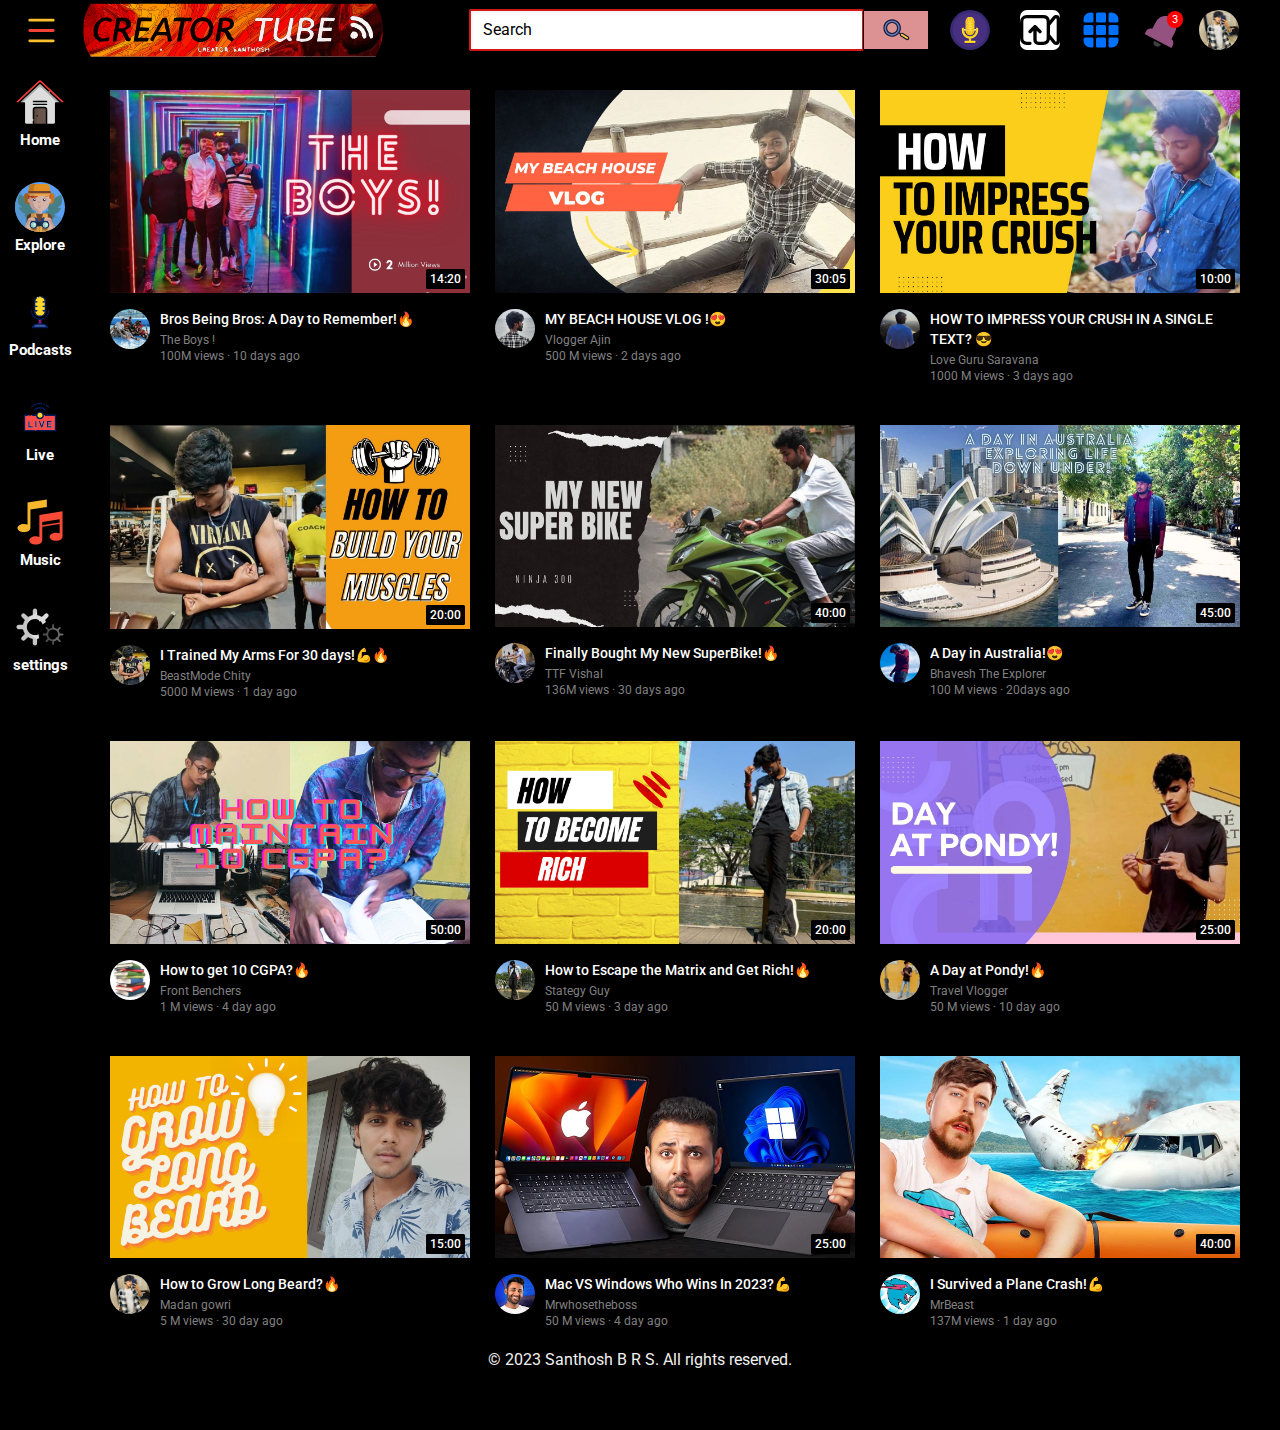
<file: index.html>
<!DOCTYPE html>
<html>
    <head>
        <title>CREATOR TUBE | SANTHOSH</title>
        <link rel="preconnect" href="https://fonts.googleapis.com">
<link rel="preconnect" href="https://fonts.gstatic.com" crossorigin>
<link href="https://fonts.googleapis.com/css2?family=Roboto:wght@500&display=swap" rel="stylesheet">
 <link rel="stylesheet" href="styles/general.css" >  
 <link rel="stylesheet" href="styles/header.css" >
 <link rel="stylesheet" href="styles/video.css" >
 <link rel="stylesheet" href="styles/sidebar.css" >
    </head>


    <body>
        <div class="header">
          
            <div class="left-section">
             <img class="menu-logo"
             src="icons/menu.svg">
             <img class="youtube-logo"
             src="icons/creator logo.svg">

            </div>
            <div class="middle-section">
                <input class="search-bar" type="text" placeholder="Search">
                <button class="search-button">
                    <img class="search-img"
                    src="icons/search.svg">
                    <div class="tool-tip"> Search</div>
                </button>
                <button class="voice-button">
                    <img class="voice-img"
                     src="icons/voice-search-icon.svg">
                     <div class="tool-tip"> Voice search</div>
                </button>
            </div>
            <div class="right-section">
                <div class="video-container">
                    <img class="video-icon"
               src ="icons/video icon.svg">
               <div class="tool-tip"> Upload </div>
                </div>
                <div class="app-container">
                    <img class="apps-icon"
                src="icons/youtube-apps.svg">
                <div class="tool-tip"> Apps</div>
                </div>
               
                <div class="notification-container">
                    <img class="notification-icon"
                src="icons/notifications.svg">
                <div class="notification-count">3</div>
                <div class="tool-tip"> Notification</div>
                </div>
                <div class="user-container">
                    <img class="channel-pic"
                    src="covers/channelpicture.jpg">
                    <div class="tool-tip"> USER:SANTHOSH</div>
                </div>
                
                

                
            </div>
        </div>

        <div class="sidebar"> 
            <div class="sidebar-link">
               <img src="icons/homeicon.svg" >
               <div>Home</div>
            </div>
            <div class="sidebar-link"> 
                <img src="icons/explore.svg" >
                <div>Explore</div>
            </div>
            <div class="sidebar-link">
                <img src="icons/podcast.svg" >
                <div>Podcasts</div>
            </div>
            <div class="sidebar-link"> 
                <img src="icons/vids.svg" >
                <div>Live</div>
            </div>
            <div class="sidebar-link">
                <img src="icons/music.svg" > 
                <div>Music</div>
            </div>
            <div class="sidebar-link">
                <img src="icons/settings.svg" > 
                <div>settings</div>
            </div>

        </div>
        
        <div class="video-grid">
            <div class="video-preview">
                <div class="thumbnail-row">
           
            <img class="thumbnail" src="thumbnails/THE BOYS.jpg">
               <div class="video-time">
                14:20
               </div>
        </div>
    
            <div class="video-info-grid">
                <div class="channel-pic">
                    <img  class="profile-pic" src="covers/boys-icon.jpg">
                </div>
                <div class="video-info">
                    <a  class="link-to" target="_blank"
            href="https://www.youtube.com/watch?v=D5r5Q3buNGQ">
                    <p class="video-title">Bros Being Bros: A Day to Remember!&#128293; </p>
                    </a>
            
            <p class="video-author">The Boys !</p>
            <p class="video-stats">100M views &#183; 10 days ago </p>
                </div>
               
            
            </div>
       </div>
    
    
      
        
       <div class="video-preview">
           <div class="thumbnail-row">
      
       <img class="thumbnail" src="thumbnails/ajin thumbnail.jpg">
        <div class="video-time">
            30:05
        </div>  
    </div>
    
       <div class="video-info-grid">
           <div class="channel-pic">
               <img  class="profile-pic" src="covers/ajin cover.jpeg">
           </div>
           <div class="video-info">
            <a  class="link-to" target="_blank"
            href="https://www.youtube.com/watch?v=R2J2aSAlyjQ">
               <p class="video-title"> MY BEACH HOUSE VLOG !&#128525; </p>
            </a>
       <p class="video-author">Vlogger Ajin</p>
       <p class="video-stats">500 M views &#183; 2 days ago </p>
           </div>
          
       
       </div>
    </div>
    
    <div class="video-preview">
        <div class="thumbnail-row">
    
    <img class="thumbnail" src="thumbnails/saravana tn.jpg">
     <div class="video-time">
        10:00
     </div>
            
</div>
    
    <div class="video-info-grid">
        <div class="channel-pic">
            <img  class="profile-pic" src="covers/saravana cover.jpeg">
        </div>
        <div class="video-info">
            <a class="link-to" target="_blank"
            href="https://www.youtube.com/watch?v=9yDW-qX1h-o">
            <p class="video-title"> HOW TO IMPRESS YOUR CRUSH IN A SINGLE TEXT?	&#128526; </p>
            </a>
    
    <p class="video-author">Love Guru Saravana</p>
    <p class="video-stats">1000 M views &#183; 3 days ago </p>
        </div>
       
    
    </div>
    </div>
    
    
    
    
    <div class="video-preview">
    <div class="thumbnail-row">
    
    <img class="thumbnail" src="thumbnails/chity.jpg">
    <div class="video-time">
        20:00
     </div>    
</div>
    
    <div class="video-info-grid">
    <div class="channel-pic">
       <img  class="profile-pic" src="covers/chity-icon.jpeg">
    </div>
    <div class="video-info">
        <a  class="link-to" target="_blank"
            href="https://www.youtube.com/watch?v=glDmiut0MlM">
       <p class="video-title">
       I Trained My Arms For 30 days!&#128170;&#128293;</p>
        </a>
    <p class="video-author">BeastMode Chity</p>
    <p class="video-stats">5000 M views &#183; 1 day ago </p>
    </div>
    
    
    </div>
    </div>
    
    <div class="video-preview">
        <div class="thumbnail-row">
    
    <img class="thumbnail" src="thumbnails/vishal.jpeg">
       
    <div class="video-time">
        40:00
     </div>
    </div>
    
    <div class="video-info-grid">
        <div class="channel-pic">
            <img  class="profile-pic" src="covers/vishal-icon.jpeg">
        </div>
        <div class="video-info">
            <a  class="link-to" target="_blank"
            href="https://www.youtube.com/watch?v=IbsWzBJWre4">
            <p class="video-title"> Finally Bought My New SuperBike!&#128293; </p>
            </a>
    <p class="video-author">TTF Vishal</p>
    <p class="video-stats">136M views &#183; 30 days ago </p>
        </div>
       
    
    </div>
    </div>
    
    
    
    
    <div class="video-preview">
    <div class="thumbnail-row">
    
    <img class="thumbnail" src="thumbnails/bhavesh.jpeg">
    <div class="video-time">
        45:00
     </div>
</div>
    
    <div class="video-info-grid">
    <div class="channel-pic">
       <img  class="profile-pic" src="covers/bhavesh-icon.jpeg">
    </div>
    <div class="video-info">
        <a  class="link-to" target="_blank"
        href="https://www.youtube.com/watch?v=tYfD7teA65w">
       <p class="video-title"> A Day in Australia!&#128525; </p>
        </a>
    <p class="video-author">Bhavesh The Explorer</p>
    <p class="video-stats">100 M views &#183; 20days ago </p>
    </div>
    
    
    </div>
    </div>  

    <div class="video-preview">
        <div class="thumbnail-row">
        
        <img class="thumbnail" src="thumbnails/bharath.jpg">
        <div class="video-time">
            50:00
         </div>    
    </div>
        
        <div class="video-info-grid">
        <div class="channel-pic">
           <img  class="profile-pic" src="covers/bharath.jpg">
        </div>
        <div class="video-info">
            <a  class="link-to" target="_blank"
            href="https://www.youtube.com/watch?v=qkdUGC-izus">
           <p class="video-title">
          How to get 10 CGPA?&#128293;</p>
            </a>
        <p class="video-author">Front Benchers</p>
        <p class="video-stats">1 M views &#183; 4 day ago </p>
        </div>
        
        
        </div>
        </div>
        <div class="video-preview">
            <div class="thumbnail-row">
            
            <img class="thumbnail" src="thumbnails/suvarath.jpg">
            <div class="video-time">
                20:00
             </div>    
        </div>
            
            <div class="video-info-grid">
            <div class="channel-pic">
               <img  class="profile-pic" src="covers/suvarath.jpeg">
            </div>
            <div class="video-info">
                <a  class="link-to" target="_blank"
            href="https://www.youtube.com/watch?v=PjPkwLL77Jw">
               <p class="video-title">
               How to Escape the Matrix and Get Rich!&#128293;</p>
                </a>
            <p class="video-author"> Stategy Guy</p>
            <p class="video-stats">50 M views &#183; 3 day ago </p>
            </div>
            
            
            </div>
            </div>
            <div class="video-preview">
                <div class="thumbnail-row">
                
                <img class="thumbnail" src="thumbnails/nithin.jpg">
                <div class="video-time">
                    25:00
                 </div>    
            </div>
                
                <div class="video-info-grid">
                <div class="channel-pic">
                   <img  class="profile-pic" src="covers/nithin.jpeg">
                </div>
                <div class="video-info">
                    <a  class="link-to" target="_blank"
                    href="https://www.youtube.com/watch?v=Wu6oCBEE5bQ">
                   <p class="video-title">
                    A Day at Pondy!&#128293;</p>
                    </a>
                
                <p class="video-author">Travel Vlogger</p>
                <p class="video-stats">50 M views &#183; 10 day ago </p>
                </div>
                
                
                </div>
                </div>
                <div class="video-preview">
                    <div class="thumbnail-row">
                    
                    <img class="thumbnail" src="thumbnails/santhosh-thumbnail.jpeg">
                    <div class="video-time">
                        15:00
                     </div>    
                </div>
                    
                    <div class="video-info-grid">
                    <div class="channel-pic">
                       <img  class="profile-pic" src="covers/channelpicture.jpg">
                    </div>
                    <div class="video-info">
                        <a  class="link-to" target="_blank"
                    href="https://www.youtube.com/watch?v=tuc0rYO03NQ">
                       <p class="video-title">
                            How to Grow Long Beard?&#128293;</p>
                        </a>
                    
                    <p class="video-author">Madan gowri</p>
                    <p class="video-stats">5 M views &#183; 30 day ago </p>
                    </div>
                    
                    
                    </div>
                    </div>

                    <div class="video-preview">
                        <div class="thumbnail-row">
                        
                        <img class="thumbnail" src="thumbnails/mrboss.webp">
                        <div class="video-time">
                            25:00
                         </div>    
                    </div>
                        
                        <div class="video-info-grid">
                        <div class="channel-pic">
                           <img  class="profile-pic" src="covers/mrboss cover.jpg">
                        </div>
                        <div class="video-info">
                            <a  class="link-to" target="_blank"
                            href="https://www.youtube.com/watch?v=r7COWvxlN5g">
                           <p class="video-title">
                           Mac VS Windows Who Wins In 2023?&#128170;</p>
                            </a>
                        
                        <p class="video-author">Mrwhosetheboss</p>
                        <p class="video-stats">50 M views &#183; 4 day ago </p>
                        </div>
                        
                        
                        </div>
                        </div>

                        <div class="video-preview">
                            <div class="thumbnail-row">
                            
                            <img class="thumbnail" src="thumbnails/beast.webp">
                            <div class="video-time">
                                40:00
                             </div>    
                        </div>
                            
                            <div class="video-info-grid">
                            <div class="channel-pic">
                               <img  class="profile-pic" src="covers/beast cover.jpg">
                            </div>
                            <div class="video-info">
                                <a  class="link-to" target="_blank"
                                href="https://www.youtube.com/watch?v=jdMNoQE3mIQ">
                               <p class="video-title">
                              I Survived a Plane Crash!&#128170;</p>
                                </a>
                            
                            <p class="video-author">MrBeast</p>
                            <p class="video-stats">137M views &#183; 1 day ago </p>
                            </div>
                            
                            
                            </div>
                            </div>


        </div>
        <div class="owner">  
           &copy; 2023 Santhosh B R S. All rights reserved.</div>

        




   
   
   
   
</body>
</html>
</file>
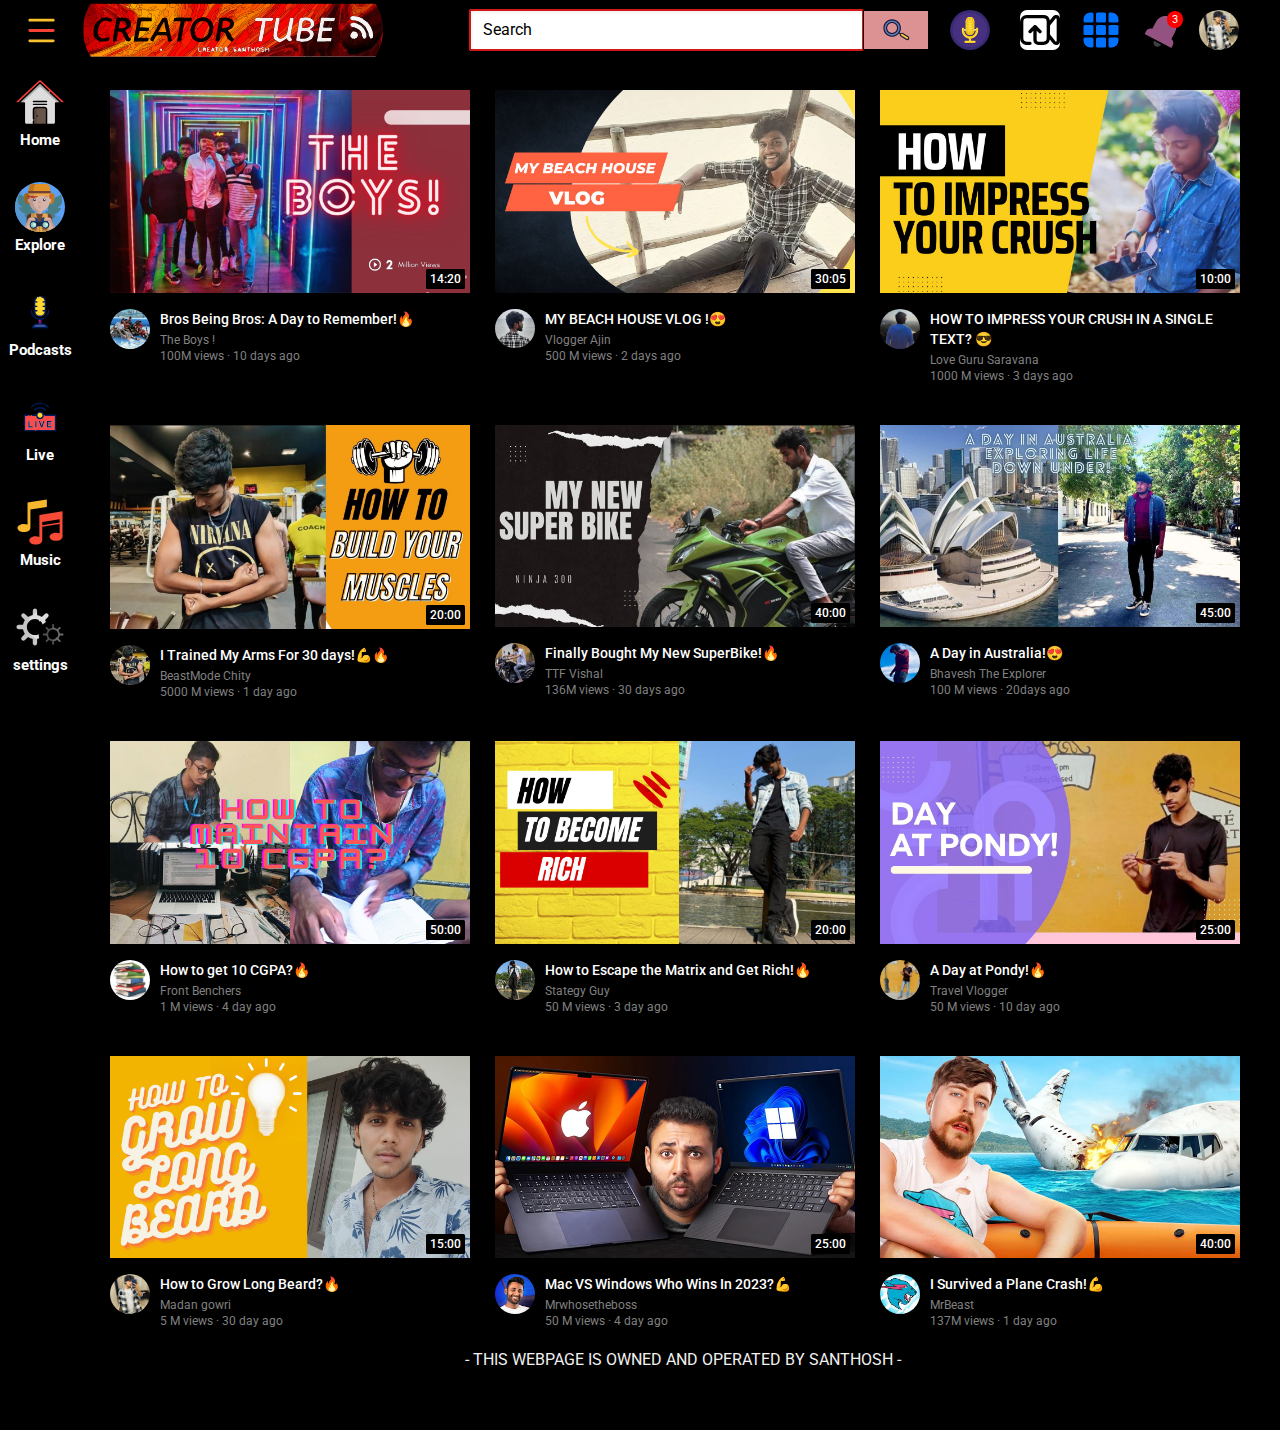
<file: youtube.html>
<!DOCTYPE html>
<html>
    <head>
        <title>CREATOR TUBE | SANTHOSH</title>
        <link rel="preconnect" href="https://fonts.googleapis.com">
<link rel="preconnect" href="https://fonts.gstatic.com" crossorigin>
<link href="https://fonts.googleapis.com/css2?family=Roboto:wght@500&display=swap" rel="stylesheet">
 <link rel="stylesheet" href="styles/general.css" >  
 <link rel="stylesheet" href="styles/header.css" >
 <link rel="stylesheet" href="styles/video.css" >
 <link rel="stylesheet" href="styles/sidebar.css" >
    </head>


    <body>
        <div class="header">
          
            <div class="left-section">
             <img class="menu-logo"
             src="icons/menu.svg">
             <img class="youtube-logo"
             src="icons/creator logo.svg">

            </div>
            <div class="middle-section">
                <input class="search-bar" type="text" placeholder="Search">
                <button class="search-button">
                    <img class="search-img"
                    src="icons/search.svg">
                    <div class="tool-tip"> Search</div>
                </button>
                <button class="voice-button">
                    <img class="voice-img"
                     src="icons/voice-search-icon.svg">
                     <div class="tool-tip"> Voice search</div>
                </button>
            </div>
            <div class="right-section">
                <div class="video-container">
                    <img class="video-icon"
               src ="icons/video icon.svg">
               <div class="tool-tip"> Upload </div>
                </div>
                <div class="app-container">
                    <img class="apps-icon"
                src="icons/youtube-apps.svg">
                <div class="tool-tip"> Apps</div>
                </div>
               
                <div class="notification-container">
                    <img class="notification-icon"
                src="icons/notifications.svg">
                <div class="notification-count">3</div>
                <div class="tool-tip"> Notification</div>
                </div>
                <div class="user-container">
                    <img class="channel-pic"
                    src="covers/channelpicture.jpg">
                    <div class="tool-tip"> USER:SANTHOSH</div>
                </div>
                
                

                
            </div>
        </div>

        <div class="sidebar"> 
            <div class="sidebar-link">
               <img src="icons/homeicon.svg" >
               <div>Home</div>
            </div>
            <div class="sidebar-link"> 
                <img src="icons/explore.svg" >
                <div>Explore</div>
            </div>
            <div class="sidebar-link">
                <img src="icons/podcast.svg" >
                <div>Podcasts</div>
            </div>
            <div class="sidebar-link"> 
                <img src="icons/vids.svg" >
                <div>Live</div>
            </div>
            <div class="sidebar-link">
                <img src="icons/music.svg" > 
                <div>Music</div>
            </div>
            <div class="sidebar-link">
                <img src="icons/settings.svg" > 
                <div>settings</div>
            </div>

        </div>
        
        <div class="video-grid">
            <div class="video-preview">
                <div class="thumbnail-row">
           
            <img class="thumbnail" src="thumbnails/THE BOYS.jpg">
               <div class="video-time">
                14:20
               </div>
        </div>
    
            <div class="video-info-grid">
                <div class="channel-pic">
                    <img  class="profile-pic" src="covers/boys-icon.jpg">
                </div>
                <div class="video-info">
                    <a  class="link-to" target="_blank"
            href="https://www.youtube.com/watch?v=D5r5Q3buNGQ">
                    <p class="video-title">Bros Being Bros: A Day to Remember!&#128293; </p>
                    </a>
            
            <p class="video-author">The Boys !</p>
            <p class="video-stats">100M views &#183; 10 days ago </p>
                </div>
               
            
            </div>
       </div>
    
    
      
        
       <div class="video-preview">
           <div class="thumbnail-row">
      
       <img class="thumbnail" src="thumbnails/ajin thumbnail.jpg">
        <div class="video-time">
            30:05
        </div>  
    </div>
    
       <div class="video-info-grid">
           <div class="channel-pic">
               <img  class="profile-pic" src="covers/ajin cover.jpeg">
           </div>
           <div class="video-info">
            <a  class="link-to" target="_blank"
            href="https://www.youtube.com/watch?v=R2J2aSAlyjQ">
               <p class="video-title"> MY BEACH HOUSE VLOG !&#128525; </p>
            </a>
       <p class="video-author">Vlogger Ajin</p>
       <p class="video-stats">500 M views &#183; 2 days ago </p>
           </div>
          
       
       </div>
    </div>
    
    <div class="video-preview">
        <div class="thumbnail-row">
    
    <img class="thumbnail" src="thumbnails/saravana tn.jpg">
     <div class="video-time">
        10:00
     </div>
            
</div>
    
    <div class="video-info-grid">
        <div class="channel-pic">
            <img  class="profile-pic" src="covers/saravana cover.jpeg">
        </div>
        <div class="video-info">
            <a class="link-to" target="_blank"
            href="https://www.youtube.com/watch?v=9yDW-qX1h-o">
            <p class="video-title"> HOW TO IMPRESS YOUR CRUSH IN A SINGLE TEXT?	&#128526; </p>
            </a>
    
    <p class="video-author">Love Guru Saravana</p>
    <p class="video-stats">1000 M views &#183; 3 days ago </p>
        </div>
       
    
    </div>
    </div>
    
    
    
    
    <div class="video-preview">
    <div class="thumbnail-row">
    
    <img class="thumbnail" src="thumbnails/chity.jpg">
    <div class="video-time">
        20:00
     </div>    
</div>
    
    <div class="video-info-grid">
    <div class="channel-pic">
       <img  class="profile-pic" src="covers/chity-icon.jpeg">
    </div>
    <div class="video-info">
        <a  class="link-to" target="_blank"
            href="https://www.youtube.com/watch?v=glDmiut0MlM">
       <p class="video-title">
       I Trained My Arms For 30 days!&#128170;&#128293;</p>
        </a>
    <p class="video-author">BeastMode Chity</p>
    <p class="video-stats">5000 M views &#183; 1 day ago </p>
    </div>
    
    
    </div>
    </div>
    
    <div class="video-preview">
        <div class="thumbnail-row">
    
    <img class="thumbnail" src="thumbnails/vishal.jpeg">
       
    <div class="video-time">
        40:00
     </div>
    </div>
    
    <div class="video-info-grid">
        <div class="channel-pic">
            <img  class="profile-pic" src="covers/vishal-icon.jpeg">
        </div>
        <div class="video-info">
            <a  class="link-to" target="_blank"
            href="https://www.youtube.com/watch?v=IbsWzBJWre4">
            <p class="video-title"> Finally Bought My New SuperBike!&#128293; </p>
            </a>
    <p class="video-author">TTF Vishal</p>
    <p class="video-stats">136M views &#183; 30 days ago </p>
        </div>
       
    
    </div>
    </div>
    
    
    
    
    <div class="video-preview">
    <div class="thumbnail-row">
    
    <img class="thumbnail" src="thumbnails/bhavesh.jpeg">
    <div class="video-time">
        45:00
     </div>
</div>
    
    <div class="video-info-grid">
    <div class="channel-pic">
       <img  class="profile-pic" src="covers/bhavesh-icon.jpeg">
    </div>
    <div class="video-info">
        <a  class="link-to" target="_blank"
        href="https://www.youtube.com/watch?v=tYfD7teA65w">
       <p class="video-title"> A Day in Australia!&#128525; </p>
        </a>
    <p class="video-author">Bhavesh The Explorer</p>
    <p class="video-stats">100 M views &#183; 20days ago </p>
    </div>
    
    
    </div>
    </div>  

    <div class="video-preview">
        <div class="thumbnail-row">
        
        <img class="thumbnail" src="thumbnails/bharath.jpg">
        <div class="video-time">
            50:00
         </div>    
    </div>
        
        <div class="video-info-grid">
        <div class="channel-pic">
           <img  class="profile-pic" src="covers/bharath.jpg">
        </div>
        <div class="video-info">
            <a  class="link-to" target="_blank"
            href="https://www.youtube.com/watch?v=qkdUGC-izus">
           <p class="video-title">
          How to get 10 CGPA?&#128293;</p>
            </a>
        <p class="video-author">Front Benchers</p>
        <p class="video-stats">1 M views &#183; 4 day ago </p>
        </div>
        
        
        </div>
        </div>
        <div class="video-preview">
            <div class="thumbnail-row">
            
            <img class="thumbnail" src="thumbnails/suvarath.jpg">
            <div class="video-time">
                20:00
             </div>    
        </div>
            
            <div class="video-info-grid">
            <div class="channel-pic">
               <img  class="profile-pic" src="covers/suvarath.jpeg">
            </div>
            <div class="video-info">
                <a  class="link-to" target="_blank"
            href="https://www.youtube.com/watch?v=PjPkwLL77Jw">
               <p class="video-title">
               How to Escape the Matrix and Get Rich!&#128293;</p>
                </a>
            <p class="video-author"> Stategy Guy</p>
            <p class="video-stats">50 M views &#183; 3 day ago </p>
            </div>
            
            
            </div>
            </div>
            <div class="video-preview">
                <div class="thumbnail-row">
                
                <img class="thumbnail" src="thumbnails/nithin.jpg">
                <div class="video-time">
                    25:00
                 </div>    
            </div>
                
                <div class="video-info-grid">
                <div class="channel-pic">
                   <img  class="profile-pic" src="covers/nithin.jpeg">
                </div>
                <div class="video-info">
                    <a  class="link-to" target="_blank"
                    href="https://www.youtube.com/watch?v=Wu6oCBEE5bQ">
                   <p class="video-title">
                    A Day at Pondy!&#128293;</p>
                    </a>
                
                <p class="video-author">Travel Vlogger</p>
                <p class="video-stats">50 M views &#183; 10 day ago </p>
                </div>
                
                
                </div>
                </div>
                <div class="video-preview">
                    <div class="thumbnail-row">
                    
                    <img class="thumbnail" src="thumbnails/santhosh-thumbnail.jpeg">
                    <div class="video-time">
                        15:00
                     </div>    
                </div>
                    
                    <div class="video-info-grid">
                    <div class="channel-pic">
                       <img  class="profile-pic" src="covers/channelpicture.jpg">
                    </div>
                    <div class="video-info">
                        <a  class="link-to" target="_blank"
                    href="https://www.youtube.com/watch?v=tuc0rYO03NQ">
                       <p class="video-title">
                            How to Grow Long Beard?&#128293;</p>
                        </a>
                    
                    <p class="video-author">Madan gowri</p>
                    <p class="video-stats">5 M views &#183; 30 day ago </p>
                    </div>
                    
                    
                    </div>
                    </div>

                    <div class="video-preview">
                        <div class="thumbnail-row">
                        
                        <img class="thumbnail" src="thumbnails/mrboss.webp">
                        <div class="video-time">
                            25:00
                         </div>    
                    </div>
                        
                        <div class="video-info-grid">
                        <div class="channel-pic">
                           <img  class="profile-pic" src="covers/mrboss cover.jpg">
                        </div>
                        <div class="video-info">
                            <a  class="link-to" target="_blank"
                            href="https://www.youtube.com/watch?v=r7COWvxlN5g">
                           <p class="video-title">
                           Mac VS Windows Who Wins In 2023?&#128170;</p>
                            </a>
                        
                        <p class="video-author">Mrwhosetheboss</p>
                        <p class="video-stats">50 M views &#183; 4 day ago </p>
                        </div>
                        
                        
                        </div>
                        </div>

                        <div class="video-preview">
                            <div class="thumbnail-row">
                            
                            <img class="thumbnail" src="thumbnails/beast.webp">
                            <div class="video-time">
                                40:00
                             </div>    
                        </div>
                            
                            <div class="video-info-grid">
                            <div class="channel-pic">
                               <img  class="profile-pic" src="covers/beast cover.jpg">
                            </div>
                            <div class="video-info">
                                <a  class="link-to" target="_blank"
                                href="https://www.youtube.com/watch?v=jdMNoQE3mIQ">
                               <p class="video-title">
                              I Survived a Plane Crash!&#128170;</p>
                                </a>
                            
                            <p class="video-author">MrBeast</p>
                            <p class="video-stats">137M views &#183; 1 day ago </p>
                            </div>
                            
                            
                            </div>
                            </div>


        </div>
        <div class="owner">  
            - THIS WEBPAGE IS OWNED AND OPERATED BY SANTHOSH -</div>

        




   
   
   
   
</body>
</html>
</file>
<file: styles/general.css>
p {
    font-family:'Roboto';
    margin-top: 0;
    margin-bottom:0;
    }

body {
   margin: 0; 
   padding-top: 90px ;
   padding-left: 110px;
   padding-right: 40px;
   padding-bottom: 100px;
   background-color:black;
   color: rgb(241, 241, 241);
   
}
</file>
<file: styles/header.css>
.header {
   height: 60px; 
   display: flex;
   flex-direction: row ;
   justify-content: space-between;
   position: fixed;
   top:0;
   left:0;
   right:0;
   z-index: 100;
   background-color:black;
   border-bottom-width:0 ;
   border-bottom-style: solid;
   border-bottom-color: rgb(228, 228, 228);
}
.left-section {
   
  
    display: flex;
    align-items: center;
    
}
.menu-logo {
    height: 35px;
    margin-left: 24px;
    margin-right: 24px;

}
.youtube-logo {
    height: 100px ;
    width: 300px;
    border-radius:50px ;

    
}
.middle-section {
    flex:1;
    margin-left: 70px;
    margin-right: 35px ;
    max-width: 500px;
    display: flex;
    align-items: center;
}

.search-bar {
 flex:1;   
 height: 36px;
 padding-left: 12px;
 font-size: 16px;
 border-width: 2px;
 border-style: solid;
 border-color: rgb(212, 24, 24);
 border-radius:2px ;
 box-shadow: inset 1px 2px 3px 
 rgba(0,0,0,0.05);
 width: 0;

}
.search-bar::placeholder{
    font-family: Roboto, Arial;
    font-size: 16px;
    color: black;

}
.search-button {
height: 40px;
width: 66px;

border-width: 1px;
border-style: solid;
background-color: rgb(220, 146, 146);
margin-left: -1px;
margin-right: 10px;
position: relative;
}



.search-button .tool-tip,
.voice-button .tool-tip,
.video-container .tool-tip,
.app-container .tool-tip, 
.notification-container .tool-tip,
.user-container .tool-tip {
position: absolute;
background-color: white;
font-family: Roboto, Arial;
color:black;
padding-bottom: 4px;
padding-top: 4px;
padding-left: 8px;
padding-right: 8px;
font-size: 13px;
font-weight: bold;
bottom: -30px;
border-radius: 2px;
opacity: 0;
transition: opacity 0.15s;
pointer-events: none;
white-space: nowrap;
 
}
.search-button:hover .tool-tip,
.voice-button:hover .tool-tip,
.video-container:hover .tool-tip,
.app-container:hover .tool-tip,
.notification-container:hover .tool-tip,
.user-container:hover .tool-tip {
    opacity: 1;
}

.search-button, 
.voice-button, 
.video-container,
.app-container,
.notification-container,
.user-container {
position: relative;
display: flex;
justify-content: center;
align-items: center;


}





.voice-button {
    height: 40px;
    width:30px;
    border-radius: 20px;
    border: none;
    background-color:black;
    display: flex;
    align-items: center;
    justify-content: space-between;

    


}
.search-img {
   height: 30px;
 
   

}
.voice-img {
    height: 50px;
   
}
.right-section {
   margin-right: 40px;
    width:220px;
    display: flex;
    align-items: center;
    justify-content: space-between;
    flex-shrink: 0;
}
.video-icon {
    height: 40px;
    background-color: white;
    border-radius: 7px;
}
.apps-icon{
    height: 40px;
   
    border-radius:9px ;
}

.notification-icon {
height: 35px;

border-radius: 5px;

}

.notification-container {
    position: relative;
}

.notification-count {
  position: absolute;  
  top:-2px;
  right:-5px ;
  background-color: red;
  color: white;
  font-family: Roboto, Arial;
  font-size: 11px;
  padding-left: 5px;
  padding-right: 5px;
  padding-top: 2px;
  padding-bottom: 2px;
  border-radius: 10px;
}
.channel-pic {
    height: 40px;
    border-radius:20px;
    margin-right: 1px;
}
</file>
<file: styles/video.css>
.thumbnail {
    width:100%;
    

  
    
}

.video-title {
    width: 195x;
    margin-top:0%;
    font-size:14px;
    font-weight: 500;
    line-height: 20px;
    margin-bottom: 4px;
    color:white;
   
}
.link-to {
    text-decoration: none;
}



.video-info-grid {
    display: grid;
    grid-template-columns:50px 1fr ;
    





    
    
   
}
.profile-pic {
    width:40px;
    border-radius: 40px;
}
.thumbnail-row {
    margin-bottom: 12px;
    position: relative;


}
.video-author, .video-stats {
    font-size: 12px;
    color:grey;
    margin-bottom:2px ;

}
.video-grid {
    display: grid;
    grid-template-columns: 1fr 1fr 1fr;
    column-gap: 25px;
    row-gap: 40px;
    
   
}
@media (max-width:750px) {
    .video-grid{
    grid-template-columns : 1fr 1fr ;
}
}
@media (max-width:510px) {
    .video-grid{
    grid-template-columns : 1fr  ;
}
}
@media (min-widt:1000px) {
    .video-grid{
        grid-template-columns: 1fr 1fr 1fr 1fr;
    }
}

.video-time {
    font-family: Roboto, Arial;
    font-size: 12px;
    font-weight: 500;
    padding-left:4px ;
    padding-right: 4px;
    padding-top: 3px;
    padding-bottom: 3px;
    border-radius: 1.5px;
    background-color: black;
    color: white;
    position: absolute;
    bottom: 8px;
    right: 5px;
}

.owner {
    font-family: roboto, arial;
    position: absolute;
    align-items: center;
    margin-top: 20px;
    margin-bottom: -5px;
    width:350px;
    left: 0;
    right: 0;
    
    text-align: center;
    margin-left: auto;
    margin-right: auto;
    white-space: nowrap;
}
</file>
<file: styles/sidebar.css>
.sidebar {
    background-color:black;
    position: fixed;
    left:0;
    bottom:0;
    top:55px;
    width: 80px;
    z-index: 200;
   padding-top: 5px;
  


    
}

.sidebar-link {
    height:105px;
    display: flex;
    justify-content: center;
    align-items: center;
    flex-direction: column;
    cursor: pointer;
}
.sidebar-link:hover {
    background-color: rgb(235, 235, 235);
    

}
.sidebar-link img {
    height: 50px;
    margin-bottom: 4px;
}
.sidebar-link div {
    font-family:Roboto,Arial;
    color: white;
    font-size: 15px;
    font-weight: bold;

}
.sidebar-link:hover div{
    color: black;
}
</file>
